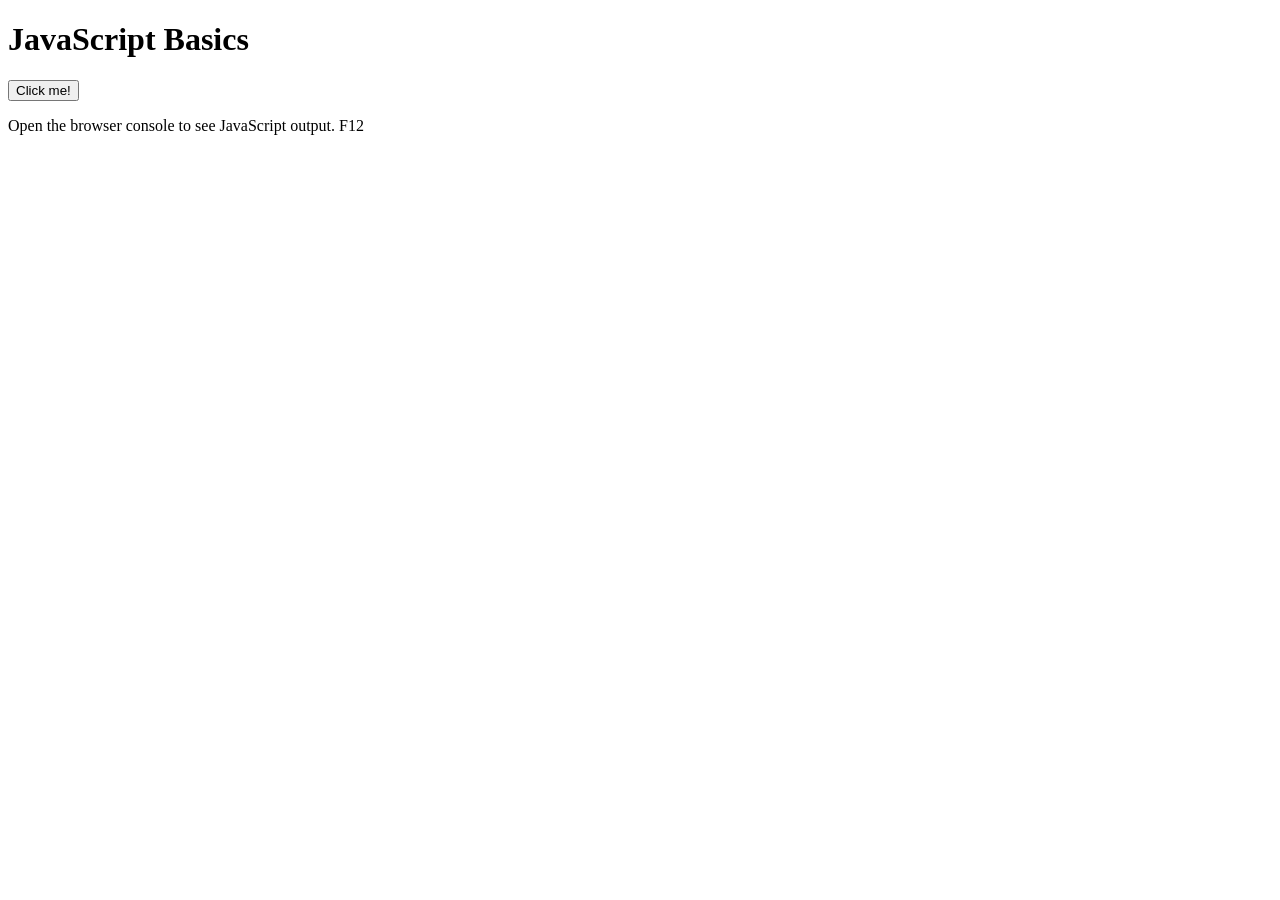
<file: WS02_Javascript_Basics/index.html>
<!DOCTYPE html>
<html lang="en">
<head>
    <meta charset="UTF-8">
    <meta name="viewport" content="width=device-width, initial-scale=1.0">
    <title>JavaScript Basics</title>
</head>

<body>
    <h1>JavaScript Basics</h1>
    <button onclick="showMessage()">Click me!</button>
    <p>Open the browser console to see JavaScript output. F12</p>
    <script src="script.js"></script>
    
</body>
</html>
</file>
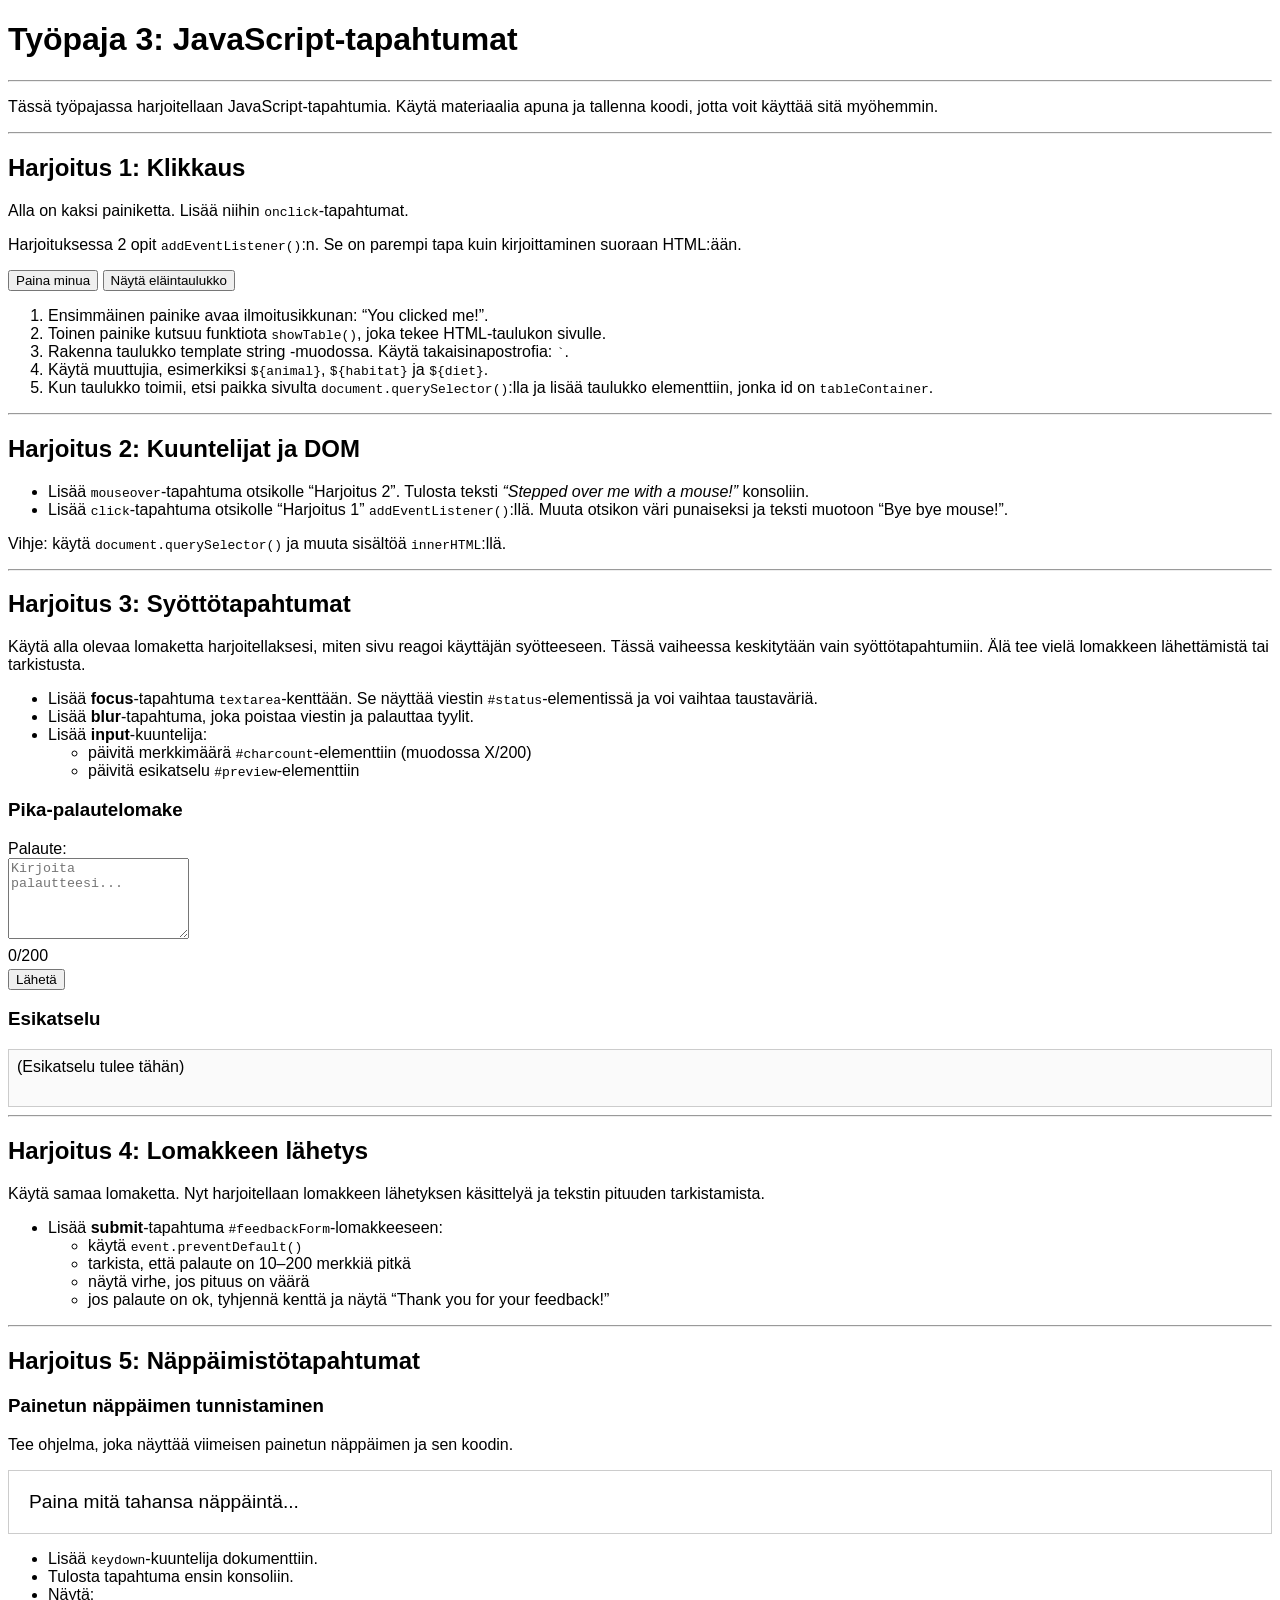
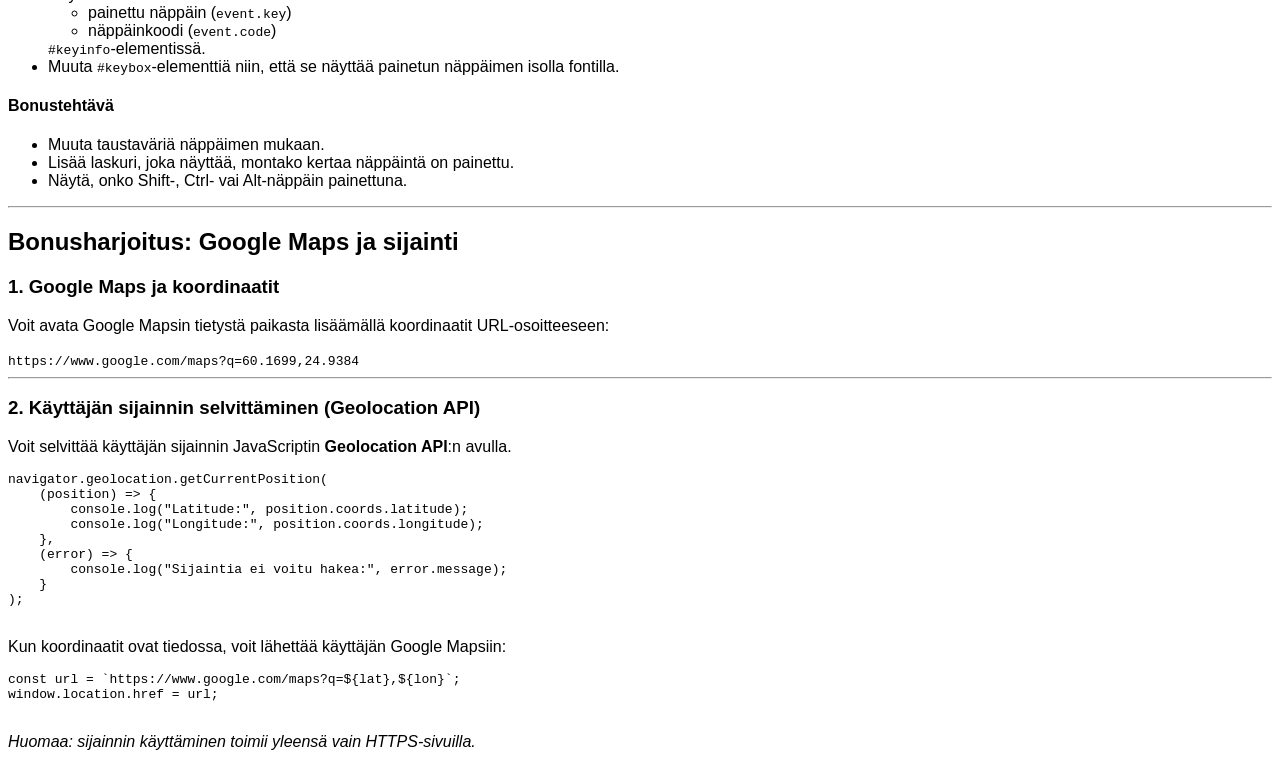
<file: WS03_JS_events/index.html>
<!DOCTYPE html>
<html lang="fi">
<head>
    <meta charset="utf-8">
    <title>Työpaja 3</title>
    <link rel="stylesheet" href="styles.css">
    <script src="script.js" defer></script>
</head>

<body class="ws3">
    <h1>Työpaja 3: JavaScript-tapahtumat</h1>
    <hr>
    <p>
        Tässä työpajassa harjoitellaan JavaScript-tapahtumia.
        Käytä materiaalia apuna ja tallenna koodi, jotta voit käyttää sitä myöhemmin.
    </p>
    <hr>

    <!-- Harjoitus 1 -->
    <h2 id="changeColor">Harjoitus 1: Klikkaus</h2>
    <p>Alla on kaksi painiketta. Lisää niihin <code>onclick</code>-tapahtumat.</p>
    <p>Harjoituksessa 2 opit <code>addEventListener()</code>:n. Se on parempi tapa kuin kirjoittaminen suoraan HTML:ään.</p>

    <p>
        <button onclick="showMessage()">Paina minua</button>
        <button onclick="showTable()">Näytä eläintaulukko</button>
    </p>

    <div id="tableContainer"></div>

    <ol>
        <li>Ensimmäinen painike avaa ilmoitusikkunan: “You clicked me!”.</li>
        <li>Toinen painike kutsuu funktiota <code>showTable()</code>, joka tekee HTML-taulukon sivulle.</li>
        <li>Rakenna taulukko template string -muodossa. Käytä takaisinapostrofia: <code>`</code>.</li>
        <li>Käytä muuttujia, esimerkiksi <code>${animal}</code>, <code>${habitat}</code> ja <code>${diet}</code>.</li>
        <li>Kun taulukko toimii, etsi paikka sivulta <code>document.querySelector()</code>:lla ja lisää taulukko elementtiin, jonka id on <code>tableContainer</code>.</li>
    </ol>

    <hr>

    <!-- Harjoitus 2 -->
    <h2 id="hoverOverTitle">Harjoitus 2: Kuuntelijat ja DOM</h2>
    <ul>
        <li>Lisää <code>mouseover</code>-tapahtuma otsikolle “Harjoitus 2”. Tulosta teksti <em>“Stepped over me with a mouse!”</em> konsoliin.</li>
        <li>Lisää <code>click</code>-tapahtuma otsikolle “Harjoitus 1” <code>addEventListener()</code>:llä. Muuta otsikon väri punaiseksi ja teksti muotoon “Bye bye mouse!”.</li>
    </ul>
    <p>Vihje: käytä <code>document.querySelector()</code> ja muuta sisältöä <code>innerHTML</code>:llä.</p>

    <hr>

    <!-- Harjoitus 3 -->
    <h2>Harjoitus 3: Syöttötapahtumat</h2>
    <p>
        Käytä alla olevaa lomaketta harjoitellaksesi, miten sivu reagoi käyttäjän syötteeseen.
        Tässä vaiheessa keskitytään vain syöttötapahtumiin. Älä tee vielä lomakkeen lähettämistä tai tarkistusta.
    </p>

    <ul>
        <li>Lisää <strong>focus</strong>-tapahtuma <code>textarea</code>-kenttään. Se näyttää viestin <code>#status</code>-elementissä ja voi vaihtaa taustaväriä.</li>
        <li>Lisää <strong>blur</strong>-tapahtuma, joka poistaa viestin ja palauttaa tyylit.</li>
        <li>Lisää <strong>input</strong>-kuuntelija:
            <ul>
                <li>päivitä merkkimäärä <code>#charcount</code>-elementtiin (muodossa X/200)</li>
                <li>päivitä esikatselu <code>#preview</code>-elementtiin</li>
            </ul>
        </li>
    </ul>

    <h3>Pika-palautelomake</h3>

    <form id="feedbackForm" novalidate>
        <label for="feedback">Palaute:</label><br>
        <textarea id="feedback" placeholder="Kirjoita palautteesi..." rows="5"></textarea><br>

        <div style="margin: 4px 0;">
            <span id="charcount">0/200</span>
            <span id="status" aria-live="polite" style="margin-left: 8px; color: #666;"></span>
        </div>

        <button id="sendBtn" type="submit">Lähetä</button>
    </form>

    <h3>Esikatselu</h3>
    <div id="preview" style="border: 1px solid #ccc; padding: 8px; min-height: 40px; background: #fafafa;">
        (Esikatselu tulee tähän)
    </div>

    <hr>

    <!-- Harjoitus 4 -->
    <h2>Harjoitus 4: Lomakkeen lähetys</h2>
    <p>
        Käytä samaa lomaketta. Nyt harjoitellaan lomakkeen lähetyksen käsittelyä ja tekstin pituuden tarkistamista.
    </p>

    <ul>
        <li>Lisää <strong>submit</strong>-tapahtuma <code>#feedbackForm</code>-lomakkeeseen:
            <ul>
                <li>käytä <code>event.preventDefault()</code></li>
                <li>tarkista, että palaute on 10–200 merkkiä pitkä</li>
                <li>näytä virhe, jos pituus on väärä</li>
                <li>jos palaute on ok, tyhjennä kenttä ja näytä “Thank you for your feedback!”</li>
            </ul>
        </li>
    </ul>

    <hr>

    <!-- Harjoitus 5 -->
    <h2>Harjoitus 5: Näppäimistötapahtumat</h2>

    <h3>Painetun näppäimen tunnistaminen</h3>

    <p>
        Tee ohjelma, joka näyttää viimeisen painetun näppäimen ja sen koodin.
    </p>

    <div id="keybox" style="padding: 20px; border: 1px solid #ccc; font-size: 1.2em;">
        Paina mitä tahansa näppäintä...
    </div>

    <p id="keyinfo"></p>

    <ul>
        <li>Lisää <code>keydown</code>-kuuntelija dokumenttiin.</li>
        <li>Tulosta tapahtuma ensin konsoliin.</li>
        <li>Näytä:
            <ul>
                <li>painettu näppäin (<code>event.key</code>)</li>
                <li>näppäinkoodi (<code>event.code</code>)</li>
            </ul>
            <code>#keyinfo</code>-elementissä.
        </li>
        <li>
            Muuta <code>#keybox</code>-elementtiä niin, että se näyttää painetun näppäimen isolla fontilla.
        </li>
    </ul>

    <h4>Bonustehtävä</h4>
    <ul>
        <li>Muuta taustaväriä näppäimen mukaan.</li>
        <li>Lisää laskuri, joka näyttää, montako kertaa näppäintä on painettu.</li>
        <li>Näytä, onko Shift-, Ctrl- vai Alt-näppäin painettuna.</li>
    </ul>

    <hr>

    <!-- Bonusharjoitus -->
    <h2>Bonusharjoitus: Google Maps ja sijainti</h2>

    <h3>1. Google Maps ja koordinaatit</h3>
    <p>
        Voit avata Google Mapsin tietystä paikasta lisäämällä koordinaatit URL-osoitteeseen:
    </p>
    <code>https://www.google.com/maps?q=60.1699,24.9384</code>

    <hr>

    <h3>2. Käyttäjän sijainnin selvittäminen (Geolocation API)</h3>
    <p>
        Voit selvittää käyttäjän sijainnin JavaScriptin <strong>Geolocation API</strong>:n avulla.
    </p>

    <pre>
navigator.geolocation.getCurrentPosition(
    (position) => {
        console.log("Latitude:", position.coords.latitude);
        console.log("Longitude:", position.coords.longitude);
    },
    (error) => {
        console.log("Sijaintia ei voitu hakea:", error.message);
    }
);
    </pre>

    <p>Kun koordinaatit ovat tiedossa, voit lähettää käyttäjän Google Mapsiin:</p>

    <pre>
const url = `https://www.google.com/maps?q=${lat},${lon}`;
window.location.href = url;
    </pre>

    <p><em>Huomaa: sijainnin käyttäminen toimii yleensä vain HTTPS-sivuilla.</em></p>

</body>
</html>
</file>
<file: WS03_JS_events/styles.css>
body {
    font-family: sans-serif;
    background: white;
    color: black;
}
</file>
